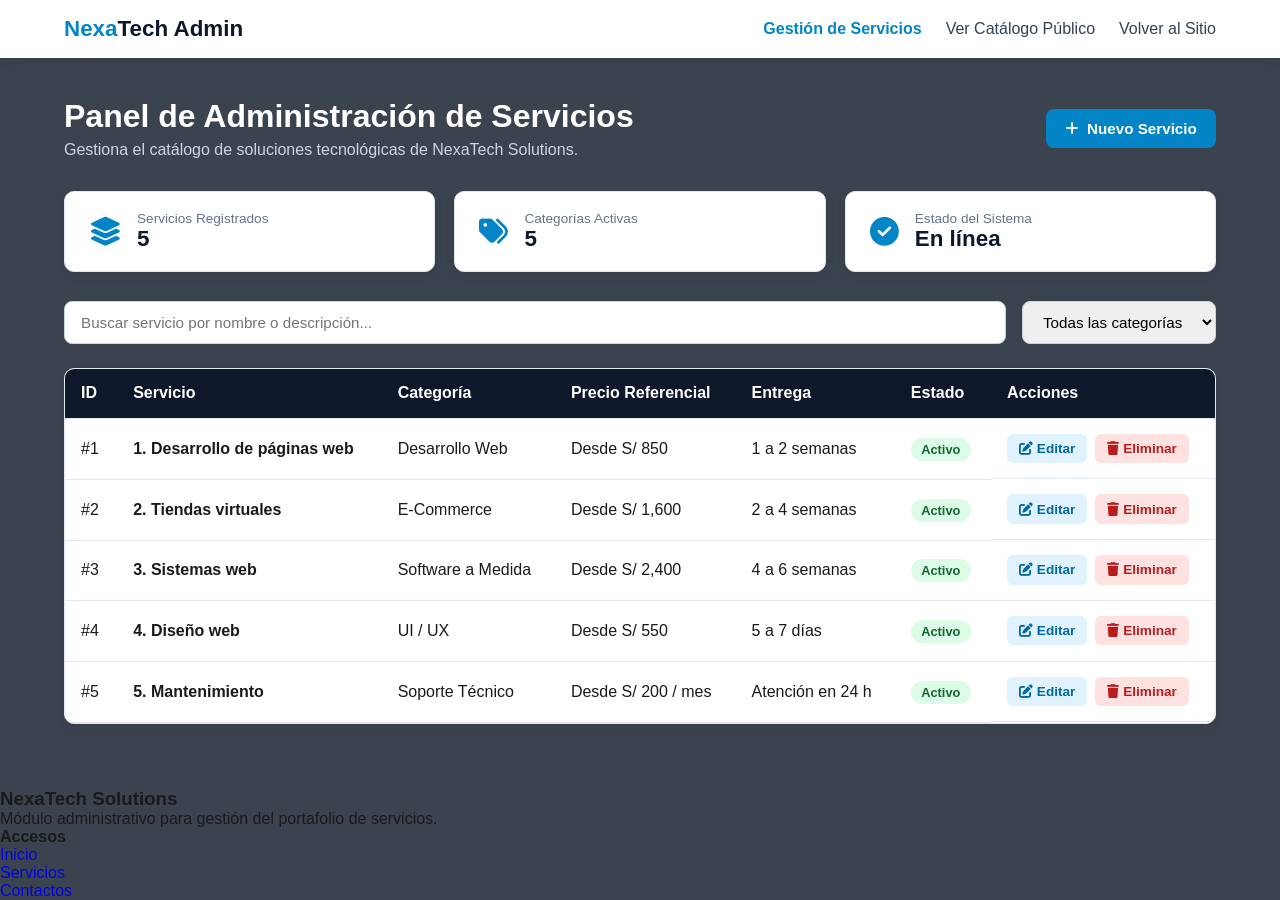
<file: admin.html>
<!DOCTYPE html>
<html lang="es">

<head>
    <meta charset="UTF-8">
    <meta name="viewport" content="width=device-width, initial-scale=1.0">
    <title>NexaTech Solutions | Panel Administrador</title>
    <link rel="icon" href="data:,">
    <link rel="stylesheet" href="https://cdnjs.cloudflare.com/ajax/libs/font-awesome/6.4.0/css/all.min.css">
    <link rel="stylesheet" href="style.css">
    <script src="app.js" defer></script>
</head>

<body>
    <header class="encabezado">
        <div class="contenedor nav-contenedor">
            <a href="Inicio.html" class="logo"><span>Nexa</span>Tech Admin</a>
            <button id="btn-menu" class="btn-hamburguesa" aria-label="Abrir menú">
                <i class="fa-solid fa-bars"></i>
            </button>
            <nav id="menu-principal" class="navegacion">
                <a href="admin.html" class="activo">Gestión de Servicios</a>
                <a href="Servicios.html">Ver Catálogo Público</a>
                <a href="Inicio.html">Volver al Sitio</a>
            </nav>
        </div>
    </header>

    <main class="contenedor admin-seccion">
        <div class="admin-cabecera">
            <div>
                <h1>Panel de Administración de Servicios</h1>
                <p>Gestiona el catálogo de soluciones tecnológicas de NexaTech Solutions.</p>
            </div>
            <button type="button" id="btn-nuevo-servicio" class="btn-primario">
                <i class="fa-solid fa-plus"></i> Nuevo Servicio
            </button>
        </div>

        <!-- Tarjetas de resumen (KPIs) -->
        <section class="kpi-grid">
            <article class="kpi-card">
                <i class="fa-solid fa-layer-group"></i>
                <div>
                    <span class="kpi-label">Servicios Registrados</span>
                    <strong id="kpi-total-servicios" class="kpi-valor">0</strong>
                </div>
            </article>
            <article class="kpi-card">
                <i class="fa-solid fa-tags"></i>
                <div>
                    <span class="kpi-label">Categorías Activas</span>
                    <strong id="kpi-total-categorias" class="kpi-valor">0</strong>
                </div>
            </article>
            <article class="kpi-card">
                <i class="fa-solid fa-circle-check"></i>
                <div>
                    <span class="kpi-label">Estado del Sistema</span>
                    <strong class="kpi-valor">En línea</strong>
                </div>
            </article>
        </section>

        <!-- Barra de búsqueda y filtro -->
        <section class="admin-toolbar">
            <input type="search" id="buscador-admin" placeholder="Buscar servicio por nombre o descripción...">
            <select id="filtro-categoria-admin">
                <option value="todas">Todas las categorías</option>
                <option value="Desarrollo Web">Desarrollo Web</option>
                <option value="E-Commerce">E-Commerce</option>
                <option value="Software a Medida">Software a Medida</option>
                <option value="UI / UX">UI / UX</option>
                <option value="Soporte Técnico">Soporte Técnico</option>
            </select>
        </section>

        <!-- Tabla dinámica de gestión -->
        <div class="tabla-responsive">
            <table class="admin-tabla">
                <thead>
                    <tr>
                        <th>ID</th>
                        <th>Servicio</th>
                        <th>Categoría</th>
                        <th>Precio Referencial</th>
                        <th>Entrega</th>
                        <th>Estado</th>
                        <th>Acciones</th>
                    </tr>
                </thead>
                <tbody id="tabla-admin-servicios"></tbody>
            </table>
        </div>
    </main>

    <!-- Modal nativo para Crear / Editar servicio -->
    <dialog id="modal-admin-servicio" class="modal-servicio">
        <form id="form-admin-servicio" class="modal-contenido form-admin">
            <div class="modal-header">
                <h2 id="titulo-modal-admin">Nuevo Servicio</h2>
                <button type="button" id="btn-cerrar-modal-admin" class="btn-cerrar-modal">&times;</button>
            </div>

            <input type="hidden" id="admin-servicio-id">

            <label for="admin-titulo">Título del servicio</label>
            <input type="text" id="admin-titulo" required placeholder="Ej. 6. Auditoría SEO y Seguridad">

            <div class="form-admin-fila">
                <div>
                    <label for="admin-categoria">Categoría</label>
                    <select id="admin-categoria" required>
                        <option value="Desarrollo Web">Desarrollo Web</option>
                        <option value="E-Commerce">E-Commerce</option>
                        <option value="Software a Medida">Software a Medida</option>
                        <option value="UI / UX">UI / UX</option>
                        <option value="Soporte Técnico">Soporte Técnico</option>
                    </select>
                </div>
                <div>
                    <label for="admin-precio">Precio referencial</label>
                    <input type="text" id="admin-precio" required placeholder="Ej. Desde S/ 700">
                </div>
            </div>

            <label for="admin-tiempo">Tiempo estimado de entrega</label>
            <input type="text" id="admin-tiempo" required placeholder="Ej. 1 semana">

            <label for="admin-incluye">¿Qué incluye?</label>
            <input type="text" id="admin-incluye" required placeholder="Ej. Análisis técnico, reporte y correcciones">

            <label for="admin-descripcion">Descripción breve</label>
            <textarea id="admin-descripcion" rows="3" required
                placeholder="Describe el alcance del servicio..."></textarea>

            <div class="modal-acciones">
                <button type="button" id="btn-cancelar-admin" class="btn-secundario">Cancelar</button>
                <button type="submit" class="btn-primario">Guardar Cambios</button>
            </div>
        </form>
    </dialog>

    <footer class="pie-pagina">
        <div class="contenedor footer-grid">
            <div>
                <h3><span>Nexa</span>Tech Solutions</h3>
                <p>Módulo administrativo para gestión del portafolio de servicios.</p>
            </div>
            <div>
                <h4>Accesos</h4>
                <ul>
                    <li><a href="Inicio.html">Inicio</a></li>
                    <li><a href="Servicios.html">Servicios</a></li>
                    <li><a href="Contactos.html">Contactos</a></li>
                </ul>
            </div>
        </div>
    </footer>
</body>

</html>
</file>
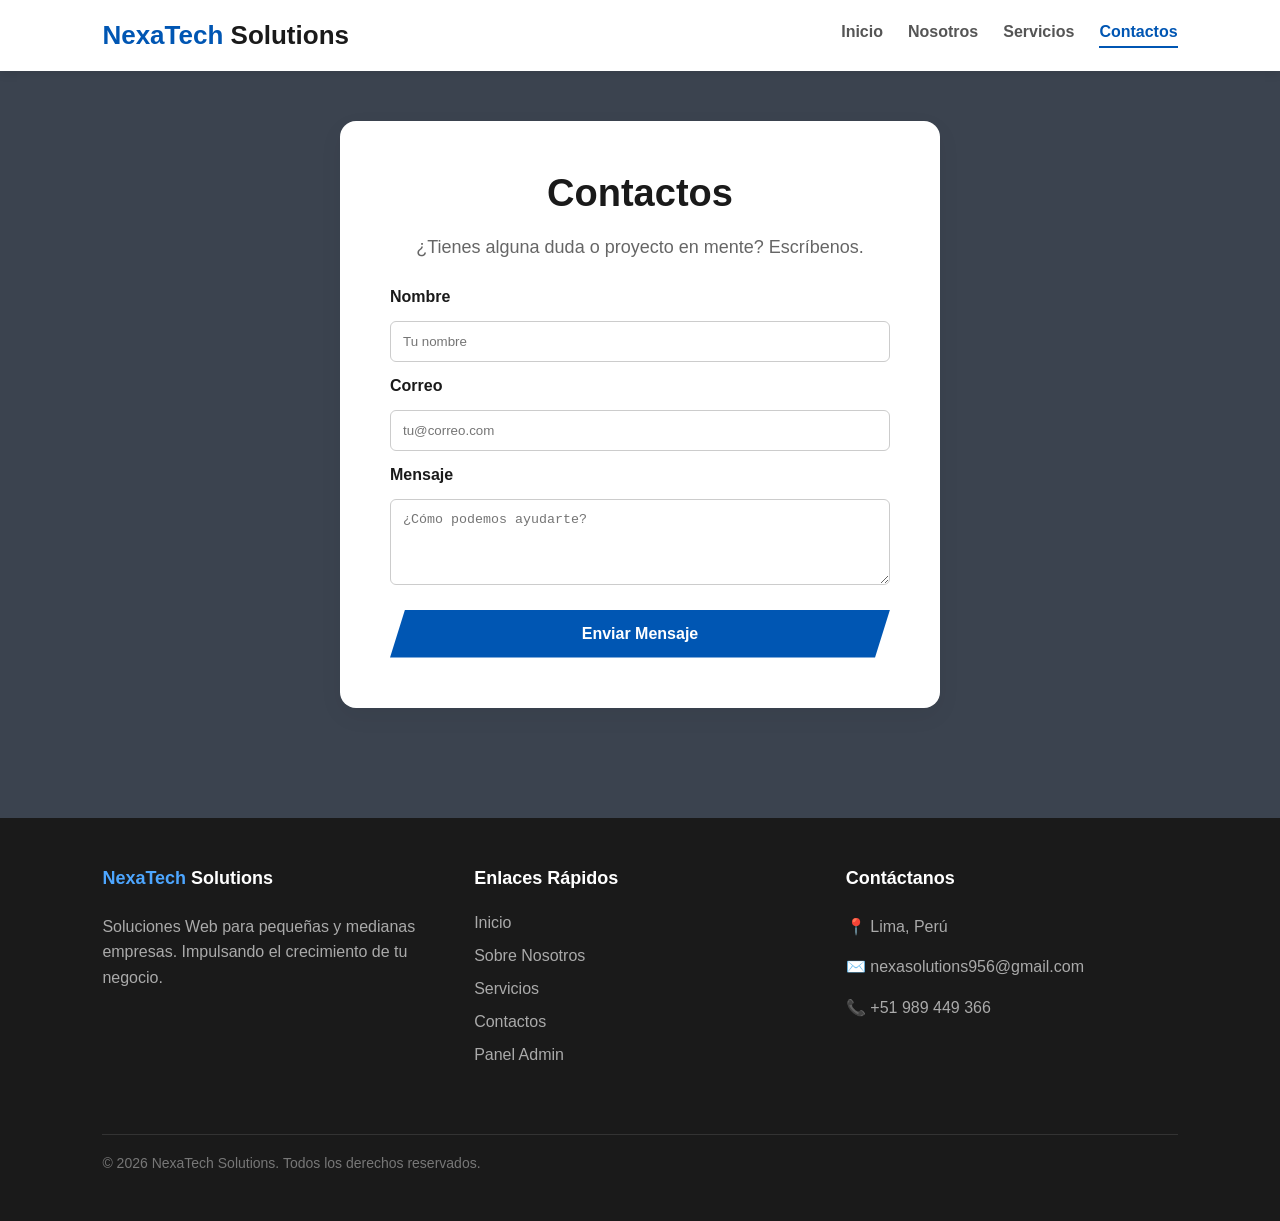
<file: Contactos.html>
<!DOCTYPE html>
<html lang="es">

<head>
    <meta charset="UTF-8" />
    <meta name="viewport" content="width=device-width, initial-scale=1.0" />
    <title>NexaTech Solutions | Contactos</title>
    <link rel="stylesheet" href="style.css" />
    <link rel="icon" href="https://cdn-icons-png.flaticon.com/512/1005/1005141.png" type="image/png" />
    <link rel="stylesheet" href="https://cdnjs.cloudflare.com/ajax/libs/font-awesome/6.4.0/css/all.min.css" />
    <script src="app.js" defer></script>
</head>

<body>
    <header class="cabecera">
        <h1 class="logo"><span class="texto-azul">NexaTech</span> Solutions</h1>

        <button class="btn-hamburguesa" id="btn-menu" aria-label="Abrir menú">
            <i class="fa-solid fa-bars"></i>
        </button>

        <nav class="menu" id="menu-principal">
            <a href="Inicio.html">Inicio</a>
            <a href="Nosotros.html">Nosotros</a>
            <a href="Servicios.html">Servicios</a>
            <a href="Contactos.html" class="activo">Contactos</a>
        </nav>
    </header>

    <main class="pagina-principal" style="display: flex; justify-content: center;">
        <section class="hero" style="width: 100%; max-width: 600px; grid-template-columns: 1fr;">
            <div class="hero-texto">
                <h2 style="text-align: center;">Contactos</h2>
                <p style="text-align: center;">¿Tienes alguna duda o proyecto en mente? Escríbenos.</p>

                <form id="form-contacto" style="display: flex; flex-direction: column; gap: 15px;">
                    <label for="nombre" style="font-weight: bold;">Nombre</label>
                    <input id="nombre" type="text" placeholder="Tu nombre"
                        style="width: 100%; padding: 12px; border: 1px solid #cccccc; border-radius: 6px;" required />

                    <label for="correo" style="font-weight: bold;">Correo</label>
                    <input id="correo" type="email" placeholder="tu@correo.com"
                        style="width: 100%; padding: 12px; border: 1px solid #cccccc; border-radius: 6px;" required />

                    <label for="mensaje" style="font-weight: bold;">Mensaje</label>
                    <textarea id="mensaje" rows="4" placeholder="¿Cómo podemos ayudarte?"
                        style="width: 100%; padding: 12px; border: 1px solid #cccccc; border-radius: 6px;"
                        required></textarea>

                    <button type="submit" class="boton-accion"
                        style="border: none; cursor: pointer; text-align: center; width: 100%; margin-top: 10px;">
                        Enviar Mensaje
                    </button>

                    <p id="mensaje-confirmacion" class="alerta-exito" style="display: none;"></p>
                </form>
            </div>
        </section>
    </main>

    <footer class="pie">
        <div class="footer-columna">
            <h4 class="logo-footer"><span class="texto-azul">NexaTech</span> Solutions</h4>
            <p>Soluciones Web para pequeñas y medianas empresas. Impulsando el crecimiento de tu negocio.</p>
        </div>
        <div class="footer-columna">
            <h4>Enlaces Rápidos</h4>
            <a href="Inicio.html">Inicio</a>
            <a href="Nosotros.html">Sobre Nosotros</a>
            <a href="Servicios.html">Servicios</a>
            <a href="Contactos.html">Contactos</a>
            <a href="admin.html">Panel Admin</a>
        </div>
        <div class="footer-columna">
            <h4>Contáctanos</h4>
            <p>📍 Lima, Perú</p>
            <p>✉️ nexasolutions956@gmail.com</p>
            <p>📞 +51 989 449 366</p>
        </div>
        <div class="copyright">
            &copy; 2026 NexaTech Solutions. Todos los derechos reservados.
        </div>
    </footer>
</body>

</html>
</file>
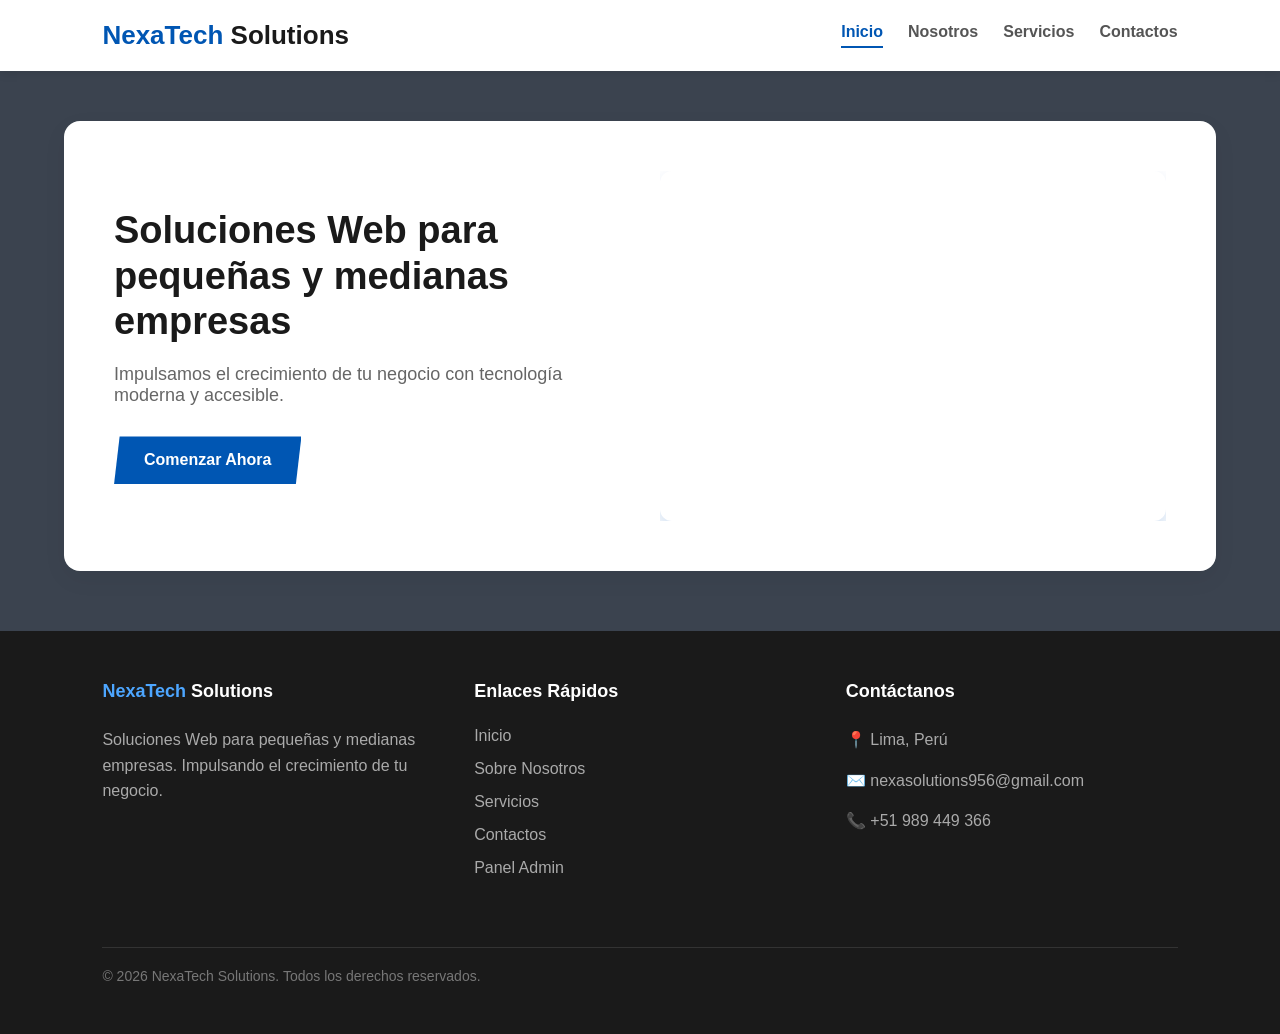
<file: Inicio.html>
<!doctype html>
<html lang="es">

<head>
  <meta charset="UTF-8" />
  <meta name="viewport" content="width=device-width, initial-scale=1.0" />
  <title>NexaTech Solutions | Inicio</title>
  <link rel="stylesheet" href="style.css" />
  <link rel="icon" href="https://cdn-icons-png.flaticon.com/512/1005/1005141.png" type="image/png" />
  <link rel="stylesheet" href="https://cdnjs.cloudflare.com/ajax/libs/font-awesome/6.4.0/css/all.min.css" />
  <script src="app.js" defer></script>
</head>

<body>
  <header class="cabecera">
    <h1 class="logo"><span class="texto-azul">NexaTech</span> Solutions</h1>

    <button class="btn-hamburguesa" id="btn-menu" aria-label="Abrir menú">
      <i class="fa-solid fa-bars"></i>
    </button>

    <nav class="menu" id="menu-principal">
      <a href="Inicio.html" class="activo">Inicio</a>
      <a href="Nosotros.html">Nosotros</a>
      <a href="Servicios.html">Servicios</a>
      <a href="Contactos.html">Contactos</a>
    </nav>
  </header>

  <main class="pagina-principal">
    <section class="hero">
      <div class="hero-texto">
        <h2>Soluciones Web para pequeñas y medianas empresas</h2>
        <p>
          Impulsamos el crecimiento de tu negocio con tecnología moderna y
          accesible.
        </p>
        <a href="Contactos.html" class="boton-accion">Comenzar Ahora</a>
      </div>
      <div class="hero-img"></div>
    </section>
  </main>

  <footer class="pie">
    <div class="footer-columna">
      <h4 class="logo-footer"><span class="texto-azul">NexaTech</span> Solutions</h4>
      <p>
        Soluciones Web para pequeñas y medianas empresas. Impulsando el
        crecimiento de tu negocio.
      </p>
    </div>

    <div class="footer-columna">
      <h4>Enlaces Rápidos</h4>
      <a href="Inicio.html">Inicio</a>
      <a href="Nosotros.html">Sobre Nosotros</a>
      <a href="Servicios.html">Servicios</a>
      <a href="Contactos.html">Contactos</a>
      <a href="admin.html">Panel Admin</a>
    </div>

    <div class="footer-columna">
      <h4>Contáctanos</h4>
      <p>📍 Lima, Perú</p>
      <p>✉️ nexasolutions956@gmail.com</p>
      <p>📞 +51 989 449 366</p>
    </div>

    <div class="copyright">
      &copy; 2026 NexaTech Solutions. Todos los derechos reservados.
    </div>
  </footer>
</body>

</html>
</file>
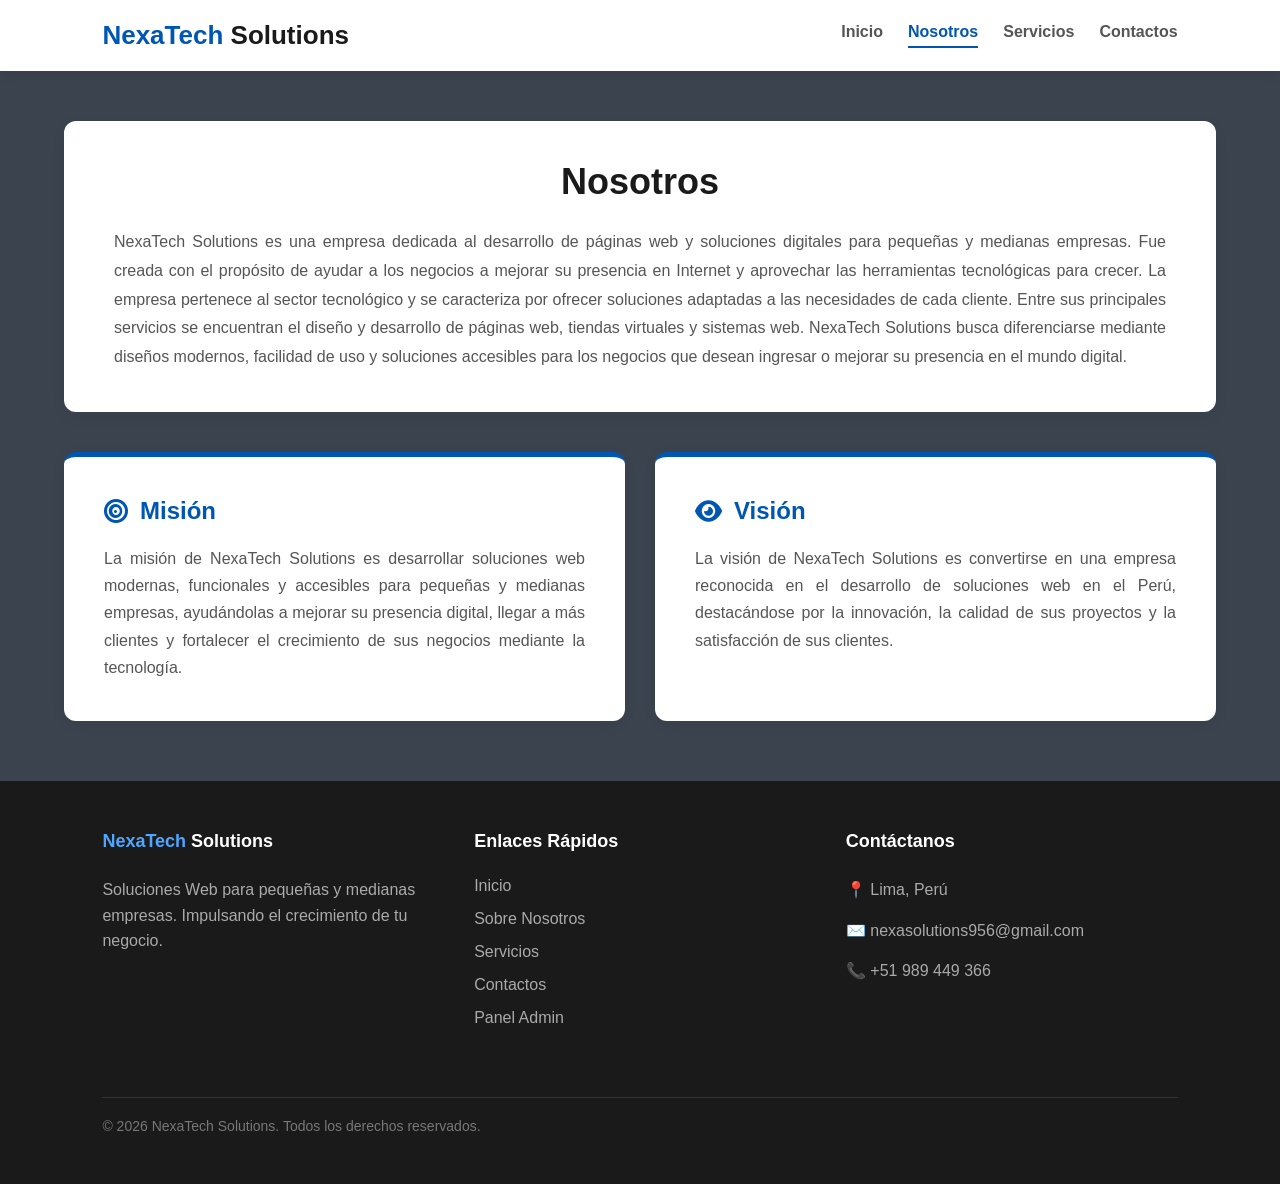
<file: Nosotros.html>
<!DOCTYPE html>
<html lang="es">

<head>
    <meta charset="UTF-8" />
    <meta name="viewport" content="width=device-width, initial-scale=1.0" />
    <title>NexaTech Solutions | Nosotros</title>
    <link rel="stylesheet" href="style.css" />
    <link rel="icon" href="https://cdn-icons-png.flaticon.com/512/1005/1005141.png" type="image/png" />
    <link rel="stylesheet" href="https://cdnjs.cloudflare.com/ajax/libs/font-awesome/6.4.0/css/all.min.css" />
    <script src="app.js" defer></script>
</head>

<body>
    <header class="cabecera">
        <h1 class="logo"><span class="texto-azul">NexaTech</span> Solutions</h1>

        <button class="btn-hamburguesa" id="btn-menu" aria-label="Abrir menú">
            <i class="fa-solid fa-bars"></i>
        </button>

        <nav class="menu" id="menu-principal" aria-label="Navegación principal">
            <a href="Inicio.html">Inicio</a>
            <a href="Nosotros.html" class="activo" aria-current="page">Nosotros</a>
            <a href="Servicios.html">Servicios</a>
            <a href="Contactos.html">Contactos</a>
        </nav>
    </header>

    <main class="pagina-principal">
        <section class="tarjeta-nosotros">
            <h2 class="titulo-nosotros">Nosotros</h2>
            <p class="texto-nosotros">
                NexaTech Solutions es una empresa dedicada al desarrollo de páginas web y soluciones digitales para
                pequeñas y medianas empresas. Fue creada con el propósito de ayudar a los negocios a mejorar su
                presencia en Internet y aprovechar las herramientas tecnológicas para crecer. La empresa pertenece al
                sector tecnológico y se caracteriza por ofrecer soluciones adaptadas a las necesidades de cada cliente.
                Entre sus principales servicios se encuentran el diseño y desarrollo de páginas web, tiendas virtuales y
                sistemas web. NexaTech Solutions busca diferenciarse mediante diseños modernos, facilidad de uso y
                soluciones accesibles para los negocios que desean ingresar o mejorar su presencia en el mundo digital.
            </p>
        </section>

        <section class="contenedor-mision-vision">
            <article class="caja-mv">
                <h3 class="titulo-mv"><i class="fa-solid fa-bullseye" aria-hidden="true"></i> Misión</h3>
                <p>
                    La misión de NexaTech Solutions es desarrollar soluciones web modernas, funcionales y accesibles
                    para pequeñas y medianas empresas, ayudándolas a mejorar su presencia digital, llegar a más clientes
                    y fortalecer el crecimiento de sus negocios mediante la tecnología.
                </p>
            </article>

            <article class="caja-mv">
                <h3 class="titulo-mv"><i class="fa-solid fa-eye" aria-hidden="true"></i> Visión</h3>
                <p>
                    La visión de NexaTech Solutions es convertirse en una empresa reconocida en el desarrollo de
                    soluciones web en el Perú, destacándose por la innovación, la calidad de sus proyectos y la
                    satisfacción de sus clientes.
                </p>
            </article>
        </section>
    </main>

    <footer class="pie">
        <div class="footer-columna">
            <h4 class="logo-footer"><span class="texto-azul">NexaTech</span> Solutions</h4>
            <p>Soluciones Web para pequeñas y medianas empresas. Impulsando el crecimiento de tu negocio.</p>
        </div>
        <div class="footer-columna">
            <h4>Enlaces Rápidos</h4>
            <a href="Inicio.html">Inicio</a>
            <a href="Nosotros.html">Sobre Nosotros</a>
            <a href="Servicios.html">Servicios</a>
            <a href="Contactos.html">Contactos</a>
            <a href="admin.html">Panel Admin</a>
        </div>
        <div class="footer-columna">
            <h4>Contáctanos</h4>
            <p>📍 Lima, Perú</p>
            <p>✉️ nexasolutions956@gmail.com</p>
            <p>📞 +51 989 449 366</p>
        </div>
        <div class="copyright">
            &copy; 2026 NexaTech Solutions. Todos los derechos reservados.
        </div>
    </footer>
</body>

</html>
</file>
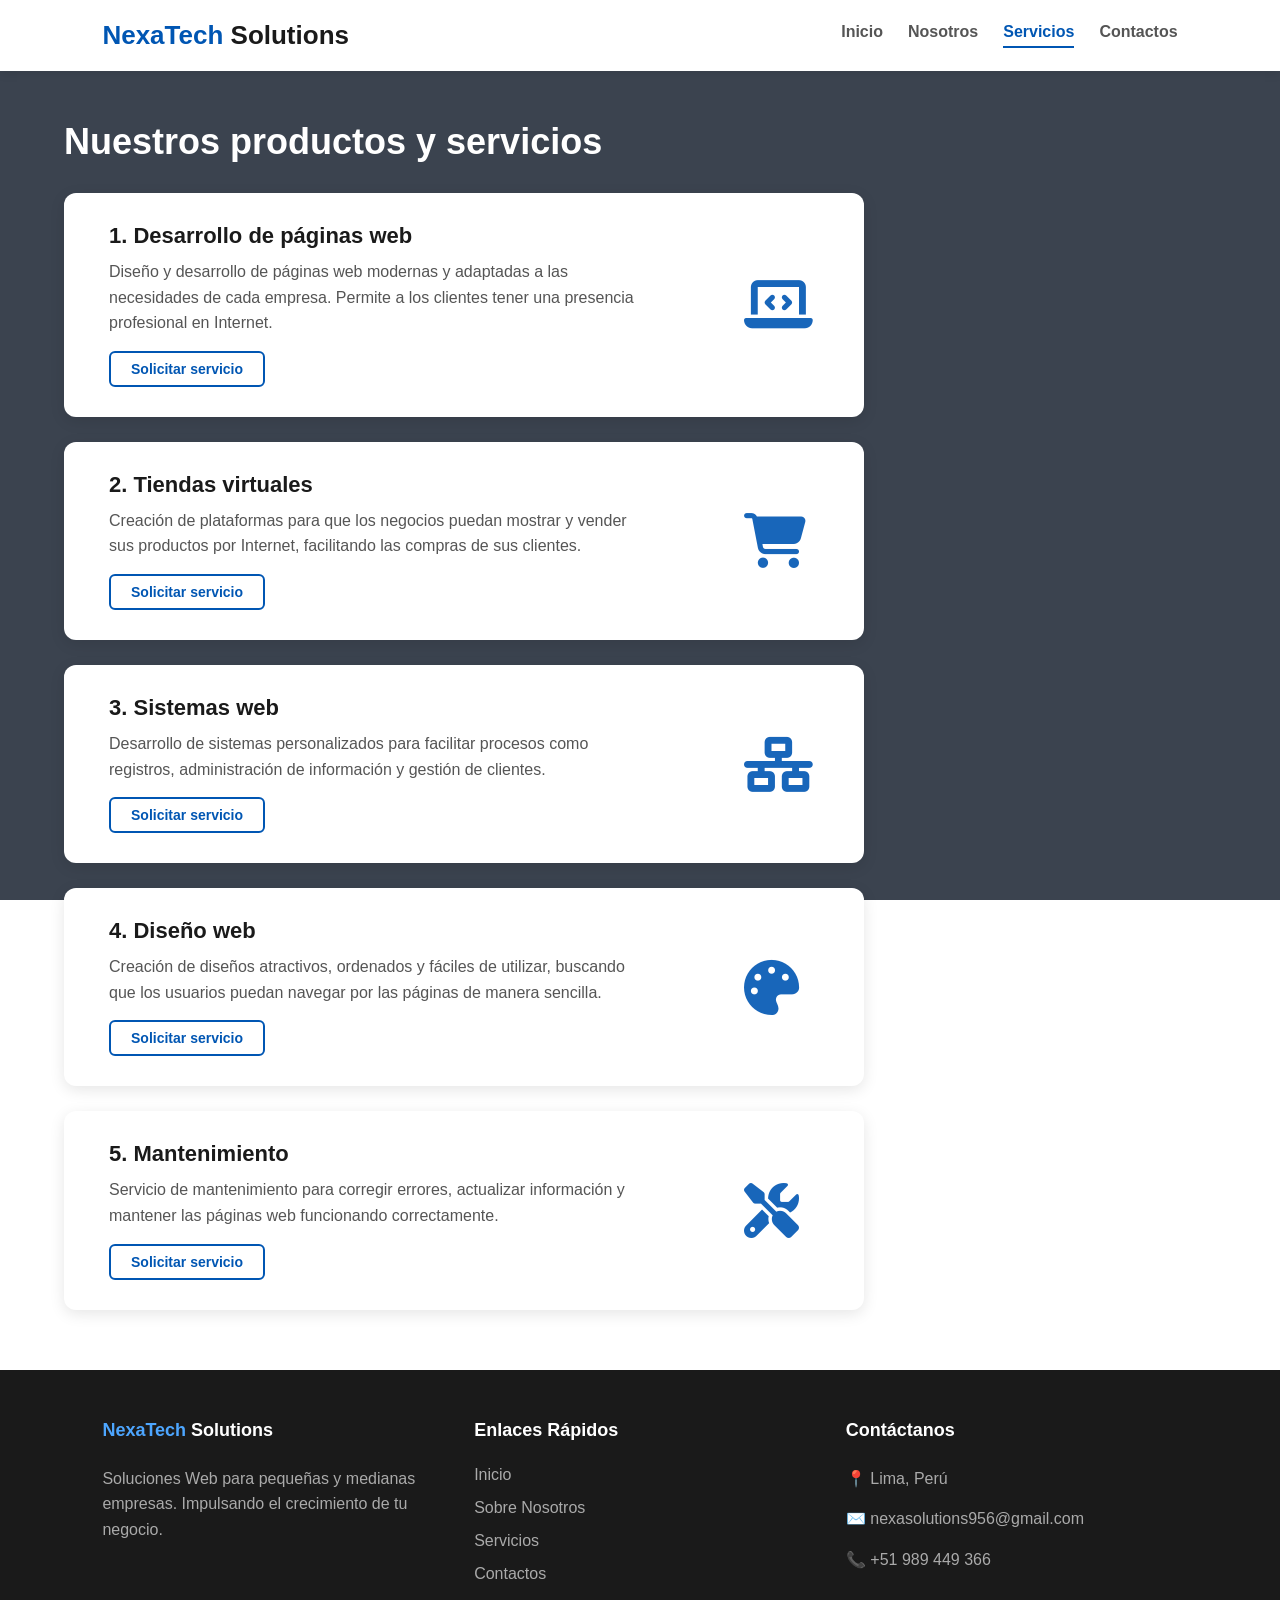
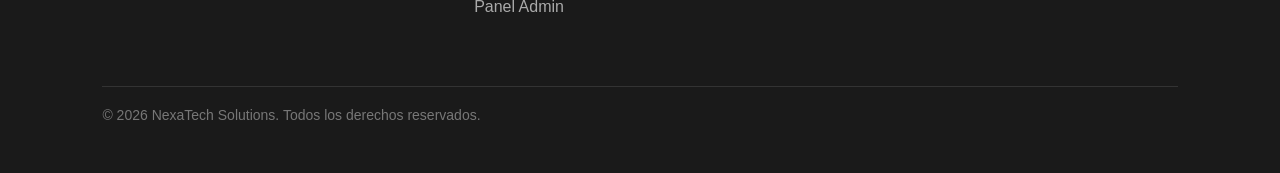
<file: Servicios.html>
<!DOCTYPE html>
<html lang="es">

<head>
    <meta charset="UTF-8" />
    <meta name="viewport" content="width=device-width, initial-scale=1.0" />
    <title>NexaTech Solutions | Servicios</title>
    <link rel="stylesheet" href="style.css" />
    <link rel="icon" href="https://cdn-icons-png.flaticon.com/512/1005/1005141.png" type="image/png" />
    <link rel="stylesheet" href="https://cdnjs.cloudflare.com/ajax/libs/font-awesome/6.4.0/css/all.min.css" />
    <script src="app.js" defer></script>
</head>

<body>
    <!-- CABECERA: Navegación principal -->
    <header class="cabecera">
        <h1 class="logo"><span class="texto-azul">NexaTech</span> Solutions</h1>

        <button class="btn-hamburguesa" id="btn-menu" aria-label="Abrir menú">
            <i class="fa-solid fa-bars"></i>
        </button>

        <nav class="menu" id="menu-principal" aria-label="Navegación principal">
            <a href="Inicio.html">Inicio</a>
            <a href="Nosotros.html">Nosotros</a>
            <a href="Servicios.html" class="activo" aria-current="page">Servicios</a>
            <a href="Contactos.html">Contactos</a>
        </nav>
    </header>

    <!-- CONTENIDO PRINCIPAL: Catálogo dinámico desde servicios.json -->
    <main class="pagina-principal">
        <h2 class="titulo-servicios">Nuestros productos y servicios</h2>

        <!-- Contenedor poblado automáticamente por JavaScript (fetch + DOM) -->
        <section id="lista-servicios" class="contenedor-servicios-separados" aria-label="Lista de servicios ofrecidos">
            <p style="color: white;">Cargando servicios...</p>
        </section>
    </main>

    <!-- VENTANA FLOTANTE <dialog> PARA DETALLE DEL SERVICIO -->
    <dialog id="modal-servicio" class="modal-servicio">
        <div class="modal-contenido">
            <div class="modal-cabecera">
                <span id="modal-categoria" class="modal-badge">Categoría</span>
                <button type="button" class="btn-cerrar-modal"
                    onclick="document.getElementById('modal-servicio').close()" aria-label="Cerrar ventana">
                    <i class="fa-solid fa-xmark"></i>
                </button>
            </div>

            <h3 id="modal-titulo">Título del Servicio</h3>
            <p id="modal-descripcion" class="modal-desc"></p>

            <div class="modal-detalles">
                <p><strong><i class="fa-solid fa-check-circle"></i> Incluye:</strong> <span id="modal-incluye"></span>
                </p>
                <p><strong><i class="fa-solid fa-tag"></i> Inversión referencial:</strong> <span
                        id="modal-precio"></span></p>
                <p><strong><i class="fa-solid fa-clock"></i> Tiempo estimado:</strong> <span id="modal-tiempo"></span>
                </p>
            </div>

            <div class="modal-acciones">
                <button type="button" class="btn-secundario"
                    onclick="document.getElementById('modal-servicio').close()">Cerrar</button>
                <a id="modal-btn-cotizar" href="Contactos.html" class="boton-accion">Cotizar este servicio</a>
            </div>
        </div>
    </dialog>

    <!-- PIE DE PÁGINA -->
    <footer class="pie">
        <div class="footer-columna">
            <h4 class="logo-footer"><span class="texto-azul">NexaTech</span> Solutions</h4>
            <p>Soluciones Web para pequeñas y medianas empresas. Impulsando el crecimiento de tu negocio.</p>
        </div>
        <div class="footer-columna">
            <h4>Enlaces Rápidos</h4>
            <a href="Inicio.html">Inicio</a>
            <a href="Nosotros.html">Sobre Nosotros</a>
            <a href="Servicios.html">Servicios</a>
            <a href="Contactos.html">Contactos</a>
            <a href="admin.html">Panel Admin</a>
        </div>
        <div class="footer-columna">
            <h4>Contáctanos</h4>
            <p>📍 Lima, Perú</p>
            <p>✉️ nexasolutions956@gmail.com</p>
            <p>📞 +51 989 449 366</p>
        </div>
        <div class="copyright">
            &copy; 2026 NexaTech Solutions. Todos los derechos reservados.
        </div>
    </footer>
</body>

</html>
</file>
<file: style.css>
/* ==========================================================================
   1. RESET Y CONFIGURACIÓN BASE
   ========================================================================== */
* {
  box-sizing: border-box;
  margin: 0;
  padding: 0;
}

body {
  font-family: "Arial", sans-serif;
  color: #1a1a1a;
  background:
    linear-gradient(rgba(10, 20, 35, 0.8), rgba(10, 20, 35, 0.8)),
    url("https://images.unsplash.com/photo-1451187580459-43490279c0fa?auto=format&fit=crop&w=1920&q=80");
  background-size: cover;
  background-position: center;
  background-attachment: fixed;
}

a {
  text-decoration: none;
}

/* ==========================================================================
   2. ANIMACIONES GLOBALES (KEYFRAMES)
   ========================================================================== */
@keyframes entradaPersonaTexto {
  0% {
    opacity: 0;
    transform: translateX(-50px) skewX(-5deg);
  }
  100% {
    opacity: 1;
    transform: translateX(0) skewX(0);
  }
}

@keyframes entradaBoton {
  0% {
    opacity: 0;
    transform: translateY(20px);
  }
  100% {
    opacity: 1;
    transform: translateY(0);
  }
}

@keyframes entradaImagen {
  0% {
    opacity: 0;
    transform: translateX(40px);
    clip-path: polygon(0 0, 0 0, 0 100%, 0 100%);
  }
  100% {
    opacity: 1;
    transform: translateX(0);
    clip-path: polygon(0 0, 100% 0, 100% 100%, 0 100%);
  }
}

/* ==========================================================================
   3. CABECERA Y MENÚ DE NAVEGACIÓN (HEADER)
   ========================================================================== */
.cabecera {
  background-color: white;
  padding: 20px 8%;
  box-shadow: 0 2px 10px rgba(0, 0, 0, 0.1);
  display: flex;
  justify-content: space-between;
  align-items: center;
  flex-wrap: wrap;
}

.logo {
  font-size: 26px;
  font-weight: bold;
  color: #1a1a1a;
}

.texto-azul {
  color: #0056b3;
}

.btn-hamburguesa {
  display: none;
  background: none;
  border: 2px solid #0056b3;
  color: #0056b3;
  font-size: 20px;
  padding: 6px 12px;
  border-radius: 6px;
  cursor: pointer;
}

.menu {
  display: flex;
  gap: 25px;
}

.menu a {
  color: #555;
  font-weight: bold;
  transition: color 0.3s;
}

.menu a:hover {
  color: #0056b3;
}

.menu a.activo {
  color: #0056b3;
  border-bottom: 2px solid #0056b3;
  padding-bottom: 5px;
}

/* ==========================================================================
   4. ESTRUCTURAS COMUNES Y BOTONES
   ========================================================================== */
.pagina-principal {
  width: 90%;
  max-width: 1200px;
  margin: 50px auto;
}

.boton-accion {
  display: inline-block;
  background-color: #0056b3;
  color: white;
  padding: 15px 30px;
  font-weight: bold;
  font-size: 16px;
  clip-path: polygon(3% 0, 100% 0, 97% 100%, 0 100%);
  transition:
    background-color 0.3s,
    transform 0.2s;
}

.boton-accion:hover {
  background-color: #1a1a1a;
  transform: scale(1.05);
}

.alerta-exito {
  background-color: #e6f4ea;
  color: #137333;
  border: 1px solid #ceead6;
  padding: 12px;
  border-radius: 6px;
  font-size: 14px;
  text-align: center;
  margin-top: 10px;
  opacity: 1 !important;
  animation: none !important;
}

/* ==========================================================================
   5. PÁGINAS: INICIO Y CONTACTOS (SECCIÓN HERO)
   ========================================================================== */
.hero {
  background-color: white;
  border-radius: 16px;
  padding: 50px;
  box-shadow: 0 8px 24px rgba(0, 0, 0, 0.05);
  display: grid;
  grid-template-columns: 1fr 1fr;
  gap: 40px;
  align-items: center;
  margin-bottom: 50px;
}

.hero-texto {
  position: relative;
  z-index: 20;
}

.hero-texto h2 {
  font-size: 38px;
  color: #1a1a1a;
  margin-bottom: 20px;
  line-height: 1.2;
  animation: entradaPersonaTexto 0.8s cubic-bezier(0.25, 1, 0.5, 1) forwards;
}

.hero-texto p {
  font-size: 18px;
  color: #666;
  margin-bottom: 30px;
  opacity: 0;
  animation: entradaPersonaTexto 0.8s cubic-bezier(0.25, 1, 0.5, 1) 0.2s
    forwards;
}

.hero-img {
  background-image: url("https://images.unsplash.com/photo-1498050108023-c5249f4df085?auto=format&fit=crop&w=800&q=80");
  background-size: cover;
  background-position: center;
  border-radius: 12px;
  min-height: 350px;
  box-shadow: 0 10px 20px rgba(0, 86, 179, 0.2);
  color: transparent;
  opacity: 0;
  animation: entradaImagen 1s cubic-bezier(0.25, 1, 0.5, 1) 0.3s forwards;
}

/* ==========================================================================
   6. PÁGINA: SERVICIOS Y MODAL <dialog>
   ========================================================================== */
.titulo-servicios {
  text-align: left;
  font-size: 36px;
  color: white;
  margin-bottom: 30px;
  animation: entradaPersonaTexto 0.8s ease forwards;
}

.contenedor-servicios-separados {
  display: flex;
  flex-direction: column;
  gap: 25px;
  max-width: 800px;
}

.tarjeta-servicio {
  background-color: white;
  border-radius: 12px;
  padding: 30px 40px;
  box-shadow: 0 4px 15px rgba(0, 0, 0, 0.1);
  display: flex;
  justify-content: space-between;
  align-items: center;
  transition:
    transform 0.3s ease,
    box-shadow 0.3s ease,
    border-left 0.3s ease;
  border-left: 5px solid transparent;
  opacity: 0;
  animation: entradaBoton 0.6s ease-out forwards;
}

.tarjeta-servicio:hover {
  transform: translateX(10px);
  box-shadow: -5px 10px 20px rgba(0, 0, 0, 0.15);
  border-left: 5px solid #0056b3;
}

.tarjeta-servicio:nth-child(1) {
  animation-delay: 0.1s;
}
.tarjeta-servicio:nth-child(2) {
  animation-delay: 0.25s;
}
.tarjeta-servicio:nth-child(3) {
  animation-delay: 0.4s;
}
.tarjeta-servicio:nth-child(4) {
  animation-delay: 0.55s;
}
.tarjeta-servicio:nth-child(5) {
  animation-delay: 0.7s;
}

.info-servicio {
  text-align: left;
  max-width: 75%;
}

.info-servicio h3 {
  font-size: 22px;
  color: #1a1a1a;
  margin-bottom: 10px;
  transition: color 0.3s;
}

.info-servicio p {
  color: #555555;
  line-height: 1.6;
}

.icono-servicio {
  font-size: 55px !important;
  color: #0056b3 !important;
  opacity: 0.9;
  display: flex;
  justify-content: center;
  align-items: center;
  width: 80px;
  transition:
    transform 0.3s ease,
    color 0.3s ease;
}

.tarjeta-servicio:hover .icono-servicio {
  transform: scale(1.15);
  color: #1a1a1a !important;
}

.btn-servicio {
  display: inline-block;
  margin-top: 15px;
  padding: 8px 20px;
  background-color: transparent;
  color: #0056b3;
  border: 2px solid #0056b3;
  border-radius: 6px;
  font-weight: bold;
  font-size: 14px;
  cursor: pointer;
  transition:
    background-color 0.3s,
    color 0.3s,
    transform 0.2s;
}

.btn-servicio:hover {
  background-color: #0056b3;
  color: white;
  transform: translateY(-2px);
}

/* Modal <dialog> */
.modal-servicio {
  border: none;
  border-radius: 14px;
  padding: 0;
  max-width: 520px;
  width: 90%;
  margin: auto;
  box-shadow: 0 15px 35px rgba(0, 0, 0, 0.35);
}

.modal-servicio::backdrop {
  background: rgba(10, 20, 35, 0.75);
}

.modal-contenido {
  padding: 30px;
  background-color: white;
  color: #1a1a1a;
}

.modal-cabecera {
  display: flex;
  justify-content: space-between;
  align-items: center;
  margin-bottom: 15px;
}

.modal-badge {
  background-color: #e6f0ff;
  color: #0056b3;
  padding: 5px 12px;
  border-radius: 20px;
  font-size: 12px;
  font-weight: bold;
}

.btn-cerrar-modal {
  background: none;
  border: none;
  font-size: 20px;
  color: #666;
  cursor: pointer;
}

.modal-contenido h3 {
  font-size: 24px;
  margin-bottom: 12px;
  color: #1a1a1a;
}

.modal-desc {
  color: #555;
  line-height: 1.6;
  margin-bottom: 20px;
}

.modal-detalles {
  background-color: #f8f9fa;
  padding: 15px;
  border-radius: 8px;
  border-left: 4px solid #0056b3;
  display: flex;
  flex-direction: column;
  gap: 10px;
  font-size: 14px;
  margin-bottom: 25px;
}

.modal-detalles i {
  color: #0056b3;
  margin-right: 5px;
}

.modal-acciones {
  display: flex;
  justify-content: flex-end;
  gap: 12px;
  align-items: center;
}

.btn-secundario {
  padding: 12px 20px;
  background-color: #e9ecef;
  color: #333;
  border: none;
  border-radius: 6px;
  font-weight: bold;
  cursor: pointer;
}

/* ==========================================================================
   7. PÁGINA: NOSOTROS
   ========================================================================== */
.tarjeta-nosotros {
  background-color: white;
  border-radius: 12px;
  padding: 40px 50px;
  box-shadow: 0 4px 15px rgba(0, 0, 0, 0.05);
  margin-bottom: 40px;
  animation: entradaPersonaTexto 0.8s ease forwards;
}

.titulo-nosotros {
  font-size: 36px;
  color: #1a1a1a;
  text-align: center;
  margin-bottom: 25px;
}

.texto-nosotros {
  color: #555555;
  line-height: 1.8;
  font-size: 16px;
  text-align: justify;
}

.contenedor-mision-vision {
  display: grid;
  grid-template-columns: 1fr 1fr;
  gap: 30px;
  opacity: 0;
  animation: entradaBoton 0.8s ease-out 0.3s forwards;
}

.caja-mv {
  background-color: white;
  border-radius: 12px;
  padding: 40px;
  box-shadow: 0 4px 15px rgba(0, 0, 0, 0.05);
  border-top: 5px solid #0056b3;
  transition:
    transform 0.3s ease,
    box-shadow 0.3s ease;
}

.caja-mv:hover {
  transform: translateY(-5px);
  box-shadow: 0 10px 25px rgba(0, 86, 179, 0.15);
}

.titulo-mv {
  font-size: 24px;
  color: #0056b3;
  margin-bottom: 20px;
  display: flex;
  align-items: center;
  gap: 12px;
}

.caja-mv p {
  color: #555555;
  line-height: 1.7;
  text-align: justify;
}

/* ==========================================================================
   8. WEB ADMINISTRATIVA (ADMIN.HTML - SIN FUNCIONALIDAD)
   ========================================================================== */
.admin-encabezado {
  display: flex;
  justify-content: space-between;
  align-items: center;
  flex-wrap: wrap;
  gap: 20px;
  margin-bottom: 30px;
}

.admin-metricas {
  display: grid;
  grid-template-columns: repeat(3, 1fr);
  gap: 25px;
  margin-bottom: 30px;
}

.tarjeta-metrica {
  background-color: white;
  border-radius: 12px;
  padding: 25px 30px;
  display: flex;
  justify-content: space-between;
  align-items: center;
  border-left: 5px solid #0056b3;
  box-shadow: 0 4px 15px rgba(0, 0, 0, 0.1);
}

.tarjeta-metrica span {
  color: #666;
  font-size: 14px;
  font-weight: bold;
}

.tarjeta-metrica h3 {
  font-size: 32px;
  color: #1a1a1a;
  margin-top: 5px;
}

.tarjeta-metrica i {
  font-size: 36px;
  color: #0056b3;
}

.admin-panel-tabla {
  background-color: white;
  border-radius: 12px;
  padding: 30px;
  box-shadow: 0 8px 24px rgba(0, 0, 0, 0.1);
}

.admin-filtros {
  display: flex;
  gap: 15px;
  margin-bottom: 20px;
  flex-wrap: wrap;
}

.admin-filtros input,
.admin-filtros select {
  padding: 10px 15px;
  border: 1px solid #cccccc;
  border-radius: 6px;
  font-size: 14px;
}

.admin-filtros input {
  flex: 1;
  min-width: 220px;
}

.tabla-responsiva {
  overflow-x: auto;
}

.tabla-admin {
  width: 100%;
  border-collapse: collapse;
  text-align: left;
}

.tabla-admin th,
.tabla-admin td {
  padding: 15px 12px;
  border-bottom: 1px solid #eeeeee;
}

.tabla-admin th {
  background-color: #f8f9fa;
  color: #333;
  font-size: 14px;
}

.icono-tabla {
  color: #0056b3;
  font-size: 20px;
}

.badge-activo {
  background-color: #e6f4ea;
  color: #137333;
  padding: 5px 12px;
  border-radius: 20px;
  font-size: 12px;
  font-weight: bold;
}

.acciones-tabla {
  display: flex;
  gap: 8px;
}

.btn-editar,
.btn-eliminar {
  padding: 6px 12px;
  border: none;
  border-radius: 5px;
  font-size: 13px;
  font-weight: bold;
  cursor: pointer;
}

.btn-editar {
  background-color: #e6f0ff;
  color: #0056b3;
}

.btn-eliminar {
  background-color: #fce8e6;
  color: #c5221f;
}

/* ==========================================================================
   9. PIE DE PÁGINA (FOOTER)
   ========================================================================== */
.pie {
  background-color: #1a1a1a;
  color: white;
  padding: 50px 8%;
  margin-top: 60px;
  display: grid;
  grid-template-columns: repeat(3, 1fr);
  gap: 40px;
}

.footer-columna {
  display: flex;
  flex-direction: column;
  gap: 15px;
}

.logo-footer {
  font-size: 22px;
  margin-bottom: 5px;
}

.pie .texto-azul {
  color: #4da6ff;
}

.footer-columna h4 {
  font-size: 18px;
  margin-bottom: 10px;
  color: white;
}

.footer-columna p {
  color: #aaaaaa;
  line-height: 1.6;
}

.footer-columna a {
  color: #aaaaaa;
  transition: color 0.3s;
}

.footer-columna a:hover {
  color: #4da6ff;
}

.copyright {
  grid-column: 1 / -1;
  text-align: left;
  margin-top: 30px;
  padding-top: 20px;
  border-top: 1px solid #333333;
  color: #777777;
  font-size: 14px;
}

/* ==========================================================================
   10. DISEÑO ADAPTATIVO (MEDIA QUERIES - CELULARES)
   ========================================================================== */
@media (max-width: 768px) {
  .btn-hamburguesa {
    display: block;
  }

  .menu {
    display: none;
    width: 100%;
    flex-direction: column;
    gap: 15px;
    padding-top: 15px;
    margin-top: 15px;
    border-top: 1px solid #eeeeee;
    text-align: center;
  }

  .menu.abierto {
    display: flex;
  }

  .hero {
    grid-template-columns: 1fr;
    text-align: center;
    padding: 30px 20px;
  }

  .tarjeta-servicio {
    flex-direction: column;
    text-align: center;
    gap: 20px;
  }

  .info-servicio {
    max-width: 100%;
    text-align: center;
  }

  .contenedor-mision-vision,
  .admin-metricas {
    grid-template-columns: 1fr;
  }

  .tarjeta-nosotros {
    padding: 30px 20px;
  }

  .pie {
    grid-template-columns: 1fr;
    text-align: center;
    padding: 40px 20px;
  }

  .copyright {
    text-align: center;
  }
}

/* =========================================================
   ESTILOS DEL PANEL ADMINISTRADOR
   ========================================================= */
.admin-seccion {
  padding: 2.5rem 0 4rem;
}

.admin-cabecera {
  display: flex;
  justify-content: space-between;
  align-items: center;
  flex-wrap: wrap;
  gap: 1rem;
  margin-bottom: 2rem;
}

.kpi-grid {
  display: grid;
  grid-template-columns: repeat(auto-fit, minmax(220px, 1fr));
  gap: 1.2rem;
  margin-bottom: 1.8rem;
}

.kpi-card {
  background: #ffffff;
  border: 1px solid #e2e8f0;
  border-radius: 10px;
  padding: 1.2rem 1.5rem;
  display: flex;
  align-items: center;
  gap: 1rem;
  box-shadow: 0 4px 12px rgba(15, 23, 42, 0.05);
}

.kpi-card i {
  font-size: 1.8rem;
  color: #0284c7;
}

.kpi-label {
  display: block;
  font-size: 0.85rem;
  color: #64748b;
}

.kpi-valor {
  font-size: 1.4rem;
  color: #0f172a;
}

.admin-toolbar {
  display: flex;
  gap: 1rem;
  flex-wrap: wrap;
  margin-bottom: 1.5rem;
}

.admin-toolbar input,
.admin-toolbar select {
  padding: 0.7rem 1rem;
  border: 1px solid #cbd5e1;
  border-radius: 8px;
  font-size: 0.95rem;
}

.admin-toolbar input {
  flex: 1;
  min-width: 240px;
}

.tabla-responsive {
  overflow-x: auto;
  background: #ffffff;
  border-radius: 10px;
  border: 1px solid #e2e8f0;
  box-shadow: 0 4px 12px rgba(15, 23, 42, 0.05);
}

.admin-tabla {
  width: 100%;
  border-collapse: collapse;
  text-align: left;
}

.admin-tabla th,
.admin-tabla td {
  padding: 0.95rem 1rem;
  border-bottom: 1px solid #e2e8f0;
}

.admin-tabla th {
  background: #0f172a;
  color: #ffffff;
  font-weight: 600;
}

.badge-activo {
  background: #dcfce7;
  color: #166534;
  padding: 0.25rem 0.65rem;
  border-radius: 999px;
  font-size: 0.8rem;
  font-weight: 600;
}

.celda-acciones {
  display: flex;
  gap: 0.5rem;
}

.btn-editar,
.btn-eliminar {
  border: none;
  padding: 0.45rem 0.75rem;
  border-radius: 6px;
  cursor: pointer;
  font-size: 0.85rem;
  font-weight: 600;
}

.btn-editar {
  background: #e0f2fe;
  color: #0369a1;
}

.btn-eliminar {
  background: #fee2e2;
  color: #b91c1c;
}

.form-admin {
  display: flex;
  flex-direction: column;
  gap: 0.75rem;
}

.form-admin input,
.form-admin select,
.form-admin textarea {
  width: 100%;
  padding: 0.65rem 0.85rem;
  border: 1px solid #cbd5e1;
  border-radius: 6px;
  font-family: inherit;
}

.form-admin-fila {
  display: grid;
  grid-template-columns: 1fr 1fr;
  gap: 0.8rem;
}

.modal-acciones {
  display: flex;
  justify-content: flex-end;
  gap: 0.75rem;
  margin-top: 0.8rem;
}
/* Ajustes visuales de cabecera y botones en Panel Admin */
.encabezado {
  background: #ffffff;
  box-shadow: 0 2px 10px rgba(15, 23, 42, 0.08);
  padding: 1rem 0;
}

.nav-contenedor {
  width: 90%;
  max-width: 1200px;
  margin: 0 auto;
  display: flex;
  justify-content: space-between;
  align-items: center;
}

.encabezado .logo {
  font-size: 1.4rem;
  font-weight: 700;
  color: #0f172a;
  text-decoration: none;
}

.encabezado .logo span {
  color: #0284c7;
}

.navegacion {
  display: flex;
  gap: 1.5rem;
}

.navegacion a {
  color: #334155;
  text-decoration: none;
  font-weight: 500;
}

.navegacion a.activo,
.navegacion a:hover {
  color: #0284c7;
  font-weight: 600;
}

.btn-hamburguesa {
  display: none;
  background: none;
  border: none;
  font-size: 1.4rem;
  color: #0f172a;
  cursor: pointer;
}

.admin-seccion {
  width: 90%;
  max-width: 1200px;
  margin: 0 auto;
}

.admin-cabecera h1 {
  color: #ffffff;
  margin-bottom: 0.35rem;
}

.admin-cabecera p {
  color: #cbd5e1;
}

.btn-primario,
.btn-secundario {
  border: none;
  padding: 0.7rem 1.2rem;
  border-radius: 8px;
  font-weight: 600;
  cursor: pointer;
  display: inline-flex;
  align-items: center;
  gap: 0.5rem;
  font-size: 0.95rem;
}

.btn-primario {
  background: #0284c7;
  color: #ffffff;
}

.btn-primario:hover {
  background: #0369a1;
}

.btn-secundario {
  background: #e2e8f0;
  color: #1e293b;
}

@media (max-width: 768px) {
  .btn-hamburguesa {
    display: block;
  }

  .navegacion {
    display: none;
    flex-direction: column;
    width: 100%;
    padding-top: 1rem;
  }

  .navegacion.abierto {
    display: flex;
  }
}
</file>
